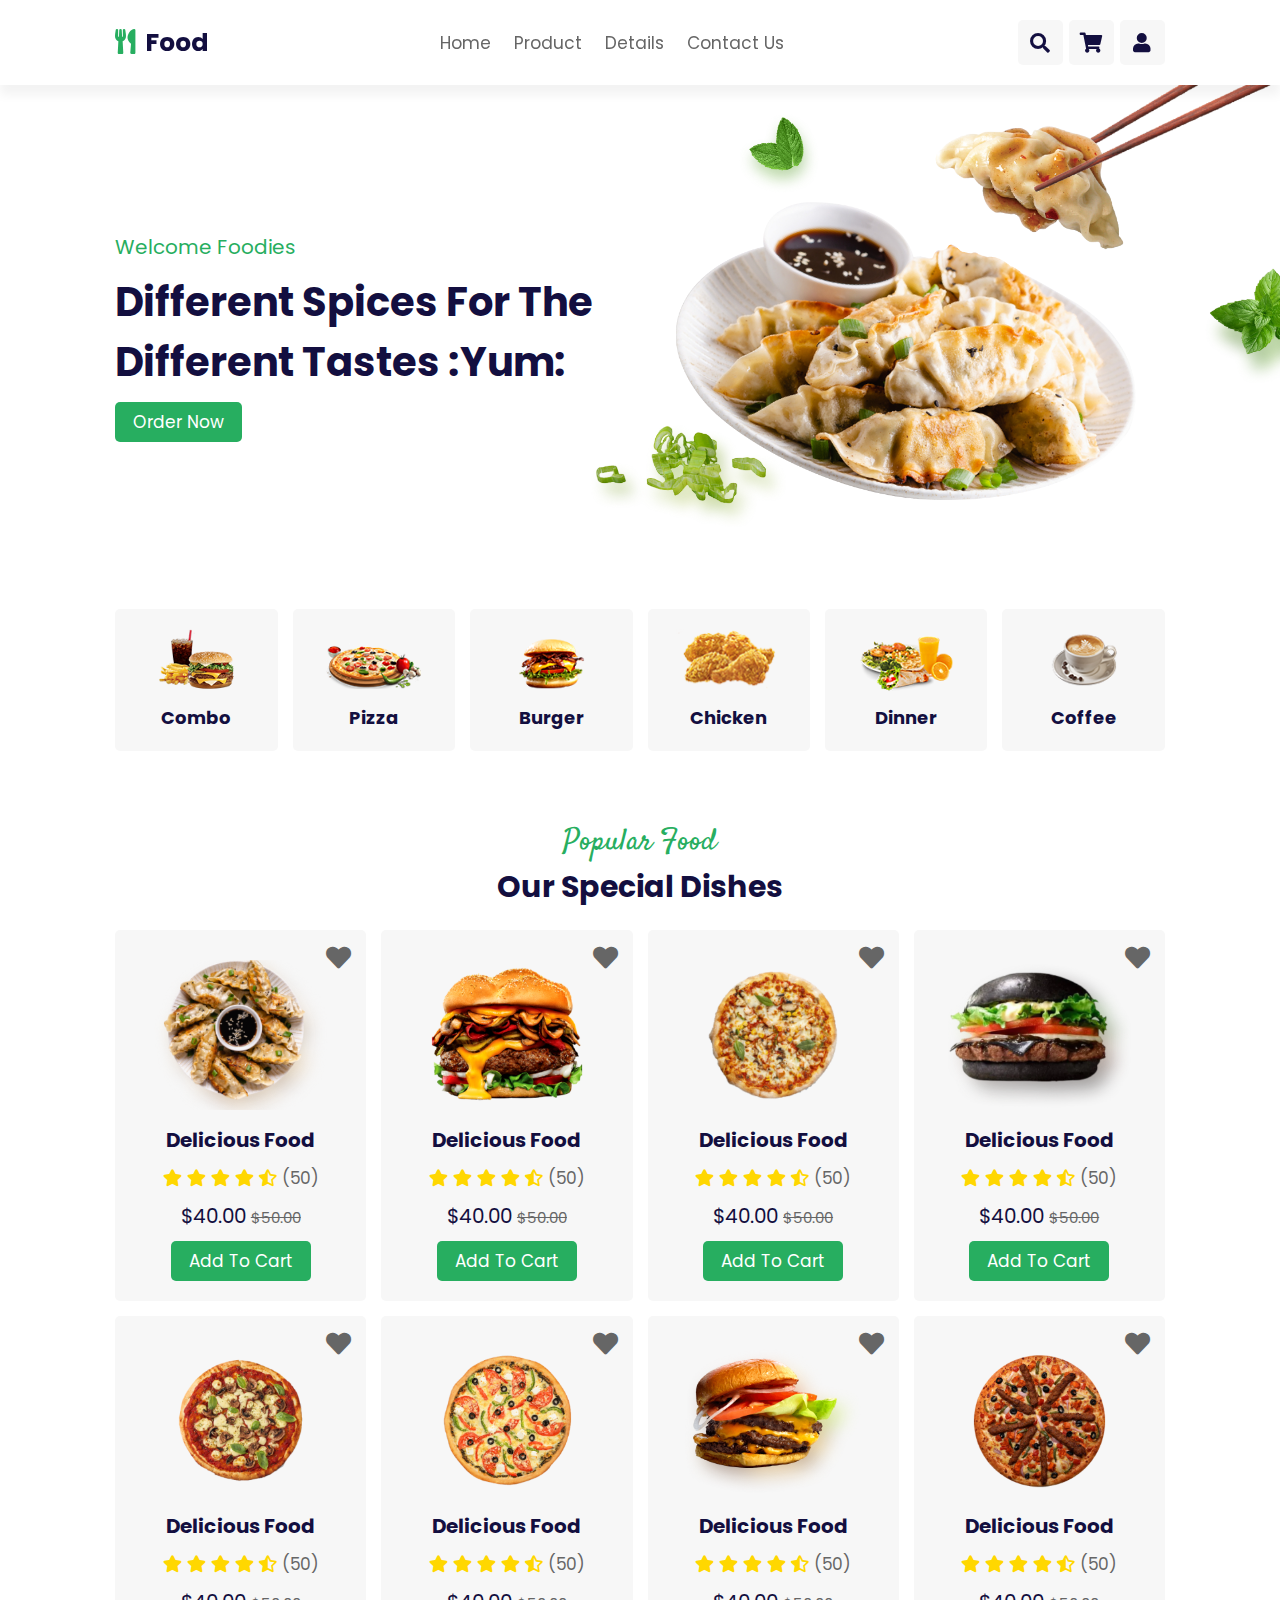
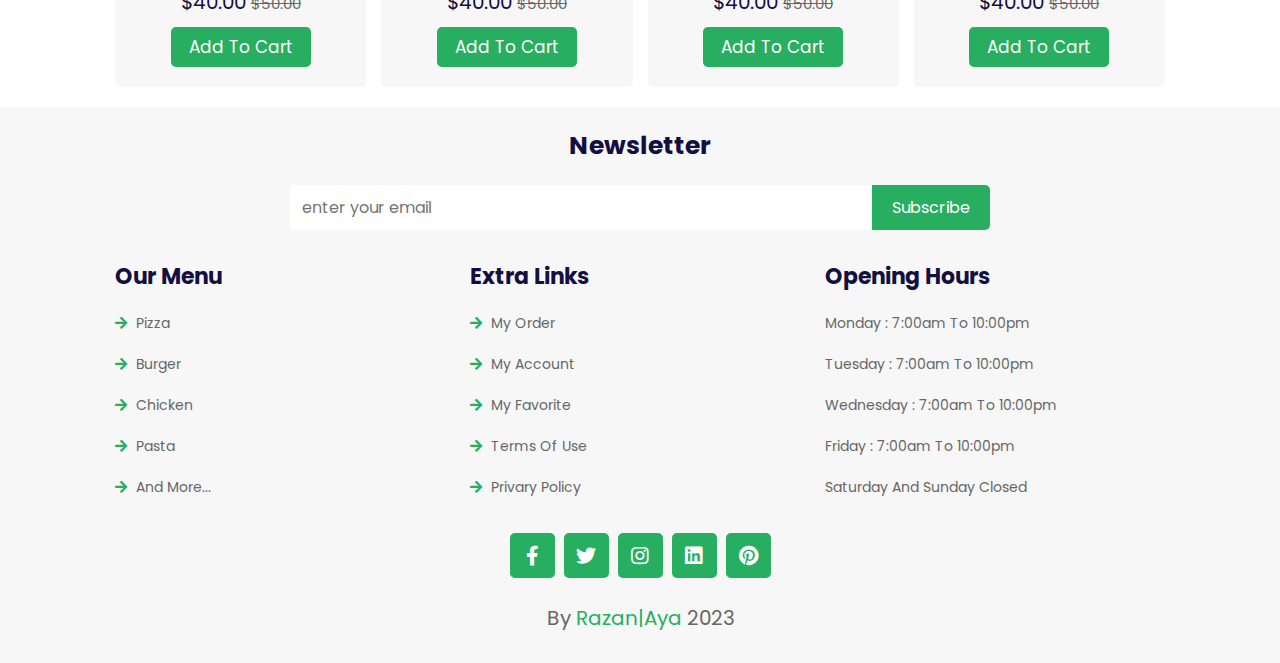
<file: pages/index.html>
<!DOCTYPE html>
<html>
    <head>
    <meta charset="UTF-8">
    <meta name="viewport" content="width=device-width, initial-scale=1.0">
    <meta http-equiv="X-UA-Compatible" content="ie=edge">
    <title>Food </title>
    <link rel="stylesheet" href="https://cdnjs.cloudflare.com/ajax/libs/font-awesome/5.15.4/css/all.min.css">
    <link rel="stylesheet" href="../css/style.css"/>
    </head>
    <body>
<header class="header">
    <a href="#" class="logo"> <i class="fas fa-utensils"></i> food </a>
    <nav class="navbar">
        <a href="index.html" target="_self">home</a>
        <a href="list.html" target="_self">Product</a>
        <a href="details.html" target="_self">Details</a>
        <a href="contact.html" target="_self">Contact us</a>
    </nav>
    <div class="icons">
        <div id="search-btn" class="fas fa-search"></div>
        <div id="cart-btn" class="fas fa-shopping-cart"></div>
        <div id="login-btn" class="fas fa-user"></div>
    </div>
</header>
<section class="home" id="home">
    <div class="content">
        <span>welcome foodies</span>
        <h3>different spices for the different tastes :yum:</h3>
        <a href="#" class="btn">order now</a>
    </div>
    <div class="image">
        <img src="../images/home-img.png" alt="" class="home-img">
        <img src="../images/home-parallax-img.png" alt="" class="home-parallax-img">
    </div>
</section>
<section class="category">
    <a href="#" class="box">
        <img src="../images/cat-1.png" alt="">
        <h3>combo</h3>
    </a>
    <a href="#" class="box">
        <img src="../images/cat-2.png" alt="">
        <h3>pizza</h3>
    </a>
    <a href="#" class="box">
        <img src="../images/cat-3.png" alt="">
        <h3>burger</h3>
    </a>
    <a href="#" class="box">
        <img src="../images/cat-4.png" alt="">
        <h3>chicken</h3>
    </a>
    <a href="#" class="box">
        <img src="../images/cat-5.png" alt="">
        <h3>dinner</h3>
    </a>
    <a href="#" class="box">
        <img src="../images/cat-6.png" alt="">
        <h3>coffee</h3>
    </a>
</section>
<section class="popular" id="popular">
    <div class="heading">
        <span>popular food</span>
        <h3>our special dishes</h3>
    </div>
    <div class="box-container">
        <div class="box">
            <a href="#" class="fas fa-heart"></a>
            <div class="image">
                <img src="../images/food-1.png" alt="">
            </div>
            <div class="content">
                <h3>delicious food</h3>
                <div class="stars">
                    <i class="fas fa-star"></i>
                    <i class="fas fa-star"></i>
                    <i class="fas fa-star"></i>
                    <i class="fas fa-star"></i>
                    <i class="fas fa-star-half-alt"></i>
                    <span> (50) </span>
                </div>
                <div class="price">$40.00 <span>$50.00</span></div>
                <a href="#" class="btn">add to cart</a>
            </div>
        </div>
        <div class="box">
            <a href="#" class="fas fa-heart"></a>
            <div class="image">
                <img src="../images/food-2.png" alt="">
            </div>
            <div class="content">
                <h3>delicious food</h3>
                <div class="stars">
                    <i class="fas fa-star"></i>
                    <i class="fas fa-star"></i>
                    <i class="fas fa-star"></i>
                    <i class="fas fa-star"></i>
                    <i class="fas fa-star-half-alt"></i>
                    <span> (50) </span>
                </div>
                <div class="price">$40.00 <span>$50.00</span></div>
                <a href="#" class="btn">add to cart</a>
            </div>
        </div>
        <div class="box">
            <a href="#" class="fas fa-heart"></a>
            <div class="image">
                <img src="../images/food-3.png" alt="">
            </div>
            <div class="content">
                <h3>delicious food</h3>
                <div class="stars">
                    <i class="fas fa-star"></i>
                    <i class="fas fa-star"></i>
                    <i class="fas fa-star"></i>
                    <i class="fas fa-star"></i>
                    <i class="fas fa-star-half-alt"></i>
                    <span> (50) </span>
                </div>
                <div class="price">$40.00 <span>$50.00</span></div>
                <a href="#" class="btn">add to cart</a>
            </div>
        </div>
        <div class="box">
            <a href="#" class="fas fa-heart"></a>
            <div class="image">
                <img src="../images/food-4.png" alt="">
            </div>
            <div class="content">
                <h3>delicious food</h3>
                <div class="stars">
                    <i class="fas fa-star"></i>
                    <i class="fas fa-star"></i>
                    <i class="fas fa-star"></i>
                    <i class="fas fa-star"></i>
                    <i class="fas fa-star-half-alt"></i>
                    <span> (50) </span>
                </div>
                <div class="price">$40.00 <span>$50.00</span></div>
                <a href="#" class="btn">add to cart</a>
            </div>
        </div>
        <div class="box">
            <a href="#" class="fas fa-heart"></a>
            <div class="image">
                <img src="../images/food-5.png" alt="">
            </div>
            <div class="content">
                <h3>delicious food</h3>
                <div class="stars">
                    <i class="fas fa-star"></i>
                    <i class="fas fa-star"></i>
                    <i class="fas fa-star"></i>
                    <i class="fas fa-star"></i>
                    <i class="fas fa-star-half-alt"></i>
                    <span> (50) </span>
                </div>
                <div class="price">$40.00 <span>$50.00</span></div>
                <a href="#" class="btn">add to cart</a>
            </div>
        </div>
        <div class="box">
            <a href="#" class="fas fa-heart"></a>
            <div class="image">
                <img src="../images/food-6.png" alt="">
            </div>
            <div class="content">
                <h3>delicious food</h3>
                <div class="stars">
                    <i class="fas fa-star"></i>
                    <i class="fas fa-star"></i>
                    <i class="fas fa-star"></i>
                    <i class="fas fa-star"></i>
                    <i class="fas fa-star-half-alt"></i>
                    <span> (50) </span>
                </div>
                <div class="price">$40.00 <span>$50.00</span></div>
                <a href="#" class="btn">add to cart</a>
            </div>
        </div>
        <div class="box">
            <a href="#" class="fas fa-heart"></a>
            <div class="image">
                <img src="../images/food-7.png" alt="">
            </div>
            <div class="content">
                <h3>delicious food</h3>
                <div class="stars">
                    <i class="fas fa-star"></i>
                    <i class="fas fa-star"></i>
                    <i class="fas fa-star"></i>
                    <i class="fas fa-star"></i>
                    <i class="fas fa-star-half-alt"></i>
                    <span> (50) </span>
                </div>
                <div class="price">$40.00 <span>$50.00</span></div>
                <a href="#" class="btn">add to cart</a>
            </div>
        </div>
        <div class="box">
            <a href="#" class="fas fa-heart"></a>
            <div class="image">
                <img src="../images/food-8.png" alt="">
            </div>
            <div class="content">
                <h3>delicious food</h3>
                <div class="stars">
                    <i class="fas fa-star"></i>
                    <i class="fas fa-star"></i>
                    <i class="fas fa-star"></i>
                    <i class="fas fa-star"></i>
                    <i class="fas fa-star-half-alt"></i>
                    <span> (50) </span>
                </div>
                <div class="price">$40.00 <span>$50.00</span></div>
                <a href="#" class="btn">add to cart</a>
            </div>
        </div>
    </div>
</section>
<section class="footer">
    <div class="newsletter">
        <h3>newsletter</h3>
        <form action="">
            <input type="email" name="" placeholder="enter your email" id="">
            <input type="submit" value="subscribe">
        </form>
    </div>
    <div class="box-container">
        <div class="box">
            <h3>our menu</h3>
            <a href="#"><i class="fas fa-arrow-right"></i> pizza</a>
            <a href="#"><i class="fas fa-arrow-right"></i> burger</a>
            <a href="#"><i class="fas fa-arrow-right"></i> chicken</a>
            <a href="#"><i class="fas fa-arrow-right"></i> pasta</a>
            <a href="#"><i class="fas fa-arrow-right"></i> and more...</a>
        </div>
        <div class="box">
            <h3>extra links</h3>
            <a href="#"> <i class="fas fa-arrow-right"></i> my order</a>
            <a href="#"> <i class="fas fa-arrow-right"></i> my account</a>
            <a href="#"> <i class="fas fa-arrow-right"></i> my favorite</a>
            <a href="#"> <i class="fas fa-arrow-right"></i> terms of use</a>
            <a href="#"> <i class="fas fa-arrow-right"></i> privary policy</a>
        </div>
        <div class="box">
            <h3>opening hours</h3>
            <p>monday : 7:00am to 10:00pm</p>
            <p>tuesday : 7:00am to 10:00pm</p>
            <p>wednesday : 7:00am to 10:00pm</p>
            <p>friday : 7:00am to 10:00pm</p>
            <p>saturday and sunday closed</p>
        </div>
    </div>
    <div class="bottom">
        <div class="share">
            <a href="#" class="fab fa-facebook-f"></a>
            <a href="#" class="fab fa-twitter"></a>
            <a href="#" class="fab fa-instagram"></a>
            <a href="#" class="fab fa-linkedin"></a>
            <a href="#" class="fab fa-pinterest"></a>
        </div>
        <div class="credit"> By <span>Razan|Aya </span> 2023</div>
    </div>
</section>
    </body>
</html>
</file>
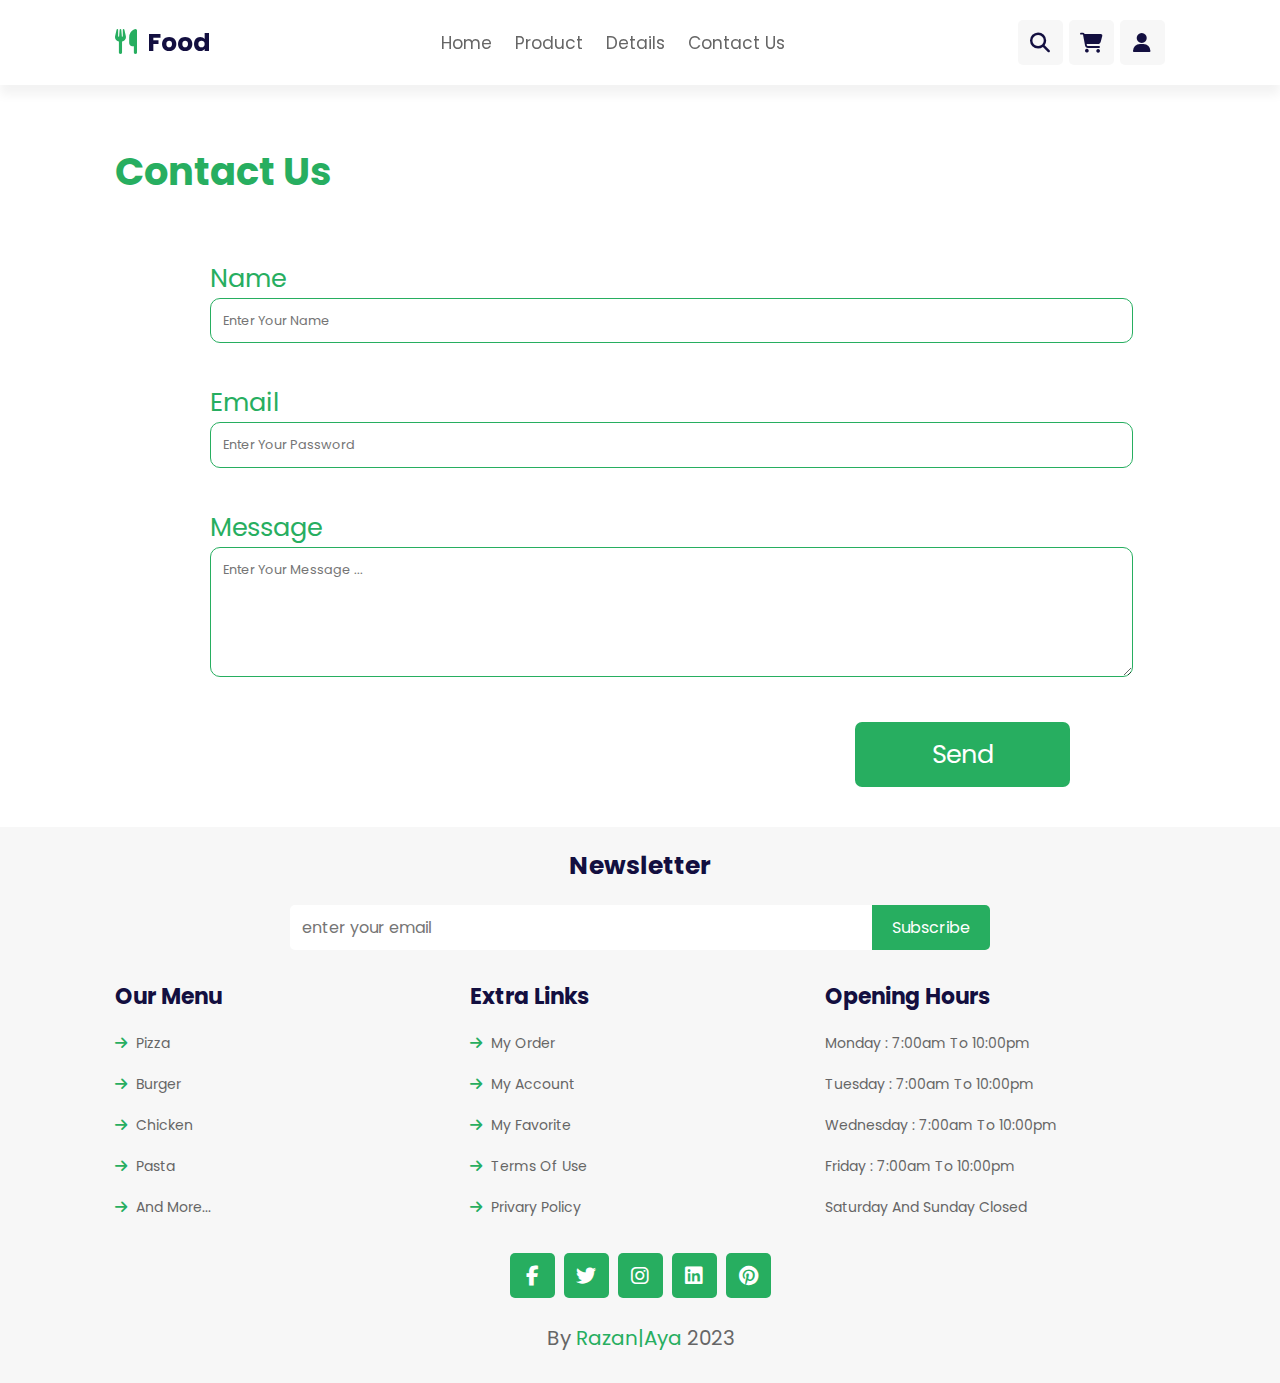
<file: pages/contact.html>
<!DOCTYPE html>
<html lang="en">

<head>
    <meta charset="UTF-8">
    <meta http-equiv="X-UA-Compatible" content="IE=edge">
    <meta name="viewport" content="width=device-width, initial-scale=1.0">
    <title>Contact US</title>
    <link rel="stylesheet" href="../css/style.css">
    <link rel="stylesheet" href="../css/media.css">
    <link rel="stylesheet" href="https://cdnjs.cloudflare.com/ajax/libs/font-awesome/6.4.0/css/all.min.css">
</head>

<body>
    <header class="header">

        <a href="#" class="logo"> <i class="fas fa-utensils"></i> food </a>
        
        <nav class="navbar">
            <a href="home.html" target="_self">home</a>
            <a href="list.html" target="_self">Product</a>
            <a href="details.html" target="_self">Details</a>
            <a href="contact.html" target="_self">Contact us</a>
        </nav>
    
        <div class="icons">
            <div id="menu-btn" class="fas fa-bars"></div>
            <div id="search-btn" class="fas fa-search"></div>
            <div id="cart-btn" class="fas fa-shopping-cart"></div>
            <div id="login-btn" class="fas fa-user"></div>
        </div>
        
    </header>
  

    <section class="content">
        <h2 class="contact-title">Contact Us</h2>
        <section class="name-section">
            <label class="form-label">Name</label><input class="contact-input" type="text" placeholder="Enter your name" />
        </section>

        <section class="email-section">
            <label class="form-label">Email</label><input type="text" class="contact-input" placeholder="Enter your password" />
        </section>

        <section class="message-section">
            <label id="message" class="form-label">Message</label><textarea
                placeholder="Enter your message ..."></textarea>
        </section>
        <section class="contact-btn-section">
            <button id="contact-btn">Send</button>
        </section>

    </section>
 
    <section class="footer">

        <div class="newsletter">
            <h3>newsletter</h3>
            <form action="">
                <input type="email" name="" placeholder="enter your email" id="">
                <input type="submit" value="subscribe">
            </form>
        </div>
    
        <div class="box-container">
    
            <div class="box">
                <h3>our menu</h3>
                <a href="#"><i class="fas fa-arrow-right"></i> pizza</a>
                <a href="#"><i class="fas fa-arrow-right"></i> burger</a>
                <a href="#"><i class="fas fa-arrow-right"></i> chicken</a>
                <a href="#"><i class="fas fa-arrow-right"></i> pasta</a>
                <a href="#"><i class="fas fa-arrow-right"></i> and more...</a>
            </div>
    
          
    
            <div class="box">
                <h3>extra links</h3>
                <a href="#"> <i class="fas fa-arrow-right"></i> my order</a>
                <a href="#"> <i class="fas fa-arrow-right"></i> my account</a>
                <a href="#"> <i class="fas fa-arrow-right"></i> my favorite</a>
                <a href="#"> <i class="fas fa-arrow-right"></i> terms of use</a>
                <a href="#"> <i class="fas fa-arrow-right"></i> privary policy</a>
            </div>
    
            <div class="box">
                <h3>opening hours</h3>
                <p>monday : 7:00am to 10:00pm</p>
                <p>tuesday : 7:00am to 10:00pm</p>
                <p>wednesday : 7:00am to 10:00pm</p>
                <p>friday : 7:00am to 10:00pm</p>
                <p>saturday and sunday closed</p>
            </div>
    
        </div>
    
        <div class="bottom">
    
            <div class="share">
                <a href="#" class="fab fa-facebook-f"></a>
                <a href="#" class="fab fa-twitter"></a>
                <a href="#" class="fab fa-instagram"></a>
                <a href="#" class="fab fa-linkedin"></a>
                <a href="#" class="fab fa-pinterest"></a>
            </div>
    
            <div class="credit"> By <span>Razan|Aya </span> 2023</div>
            
        </div>
    
    </section>
    


</body>

</html>
</file>
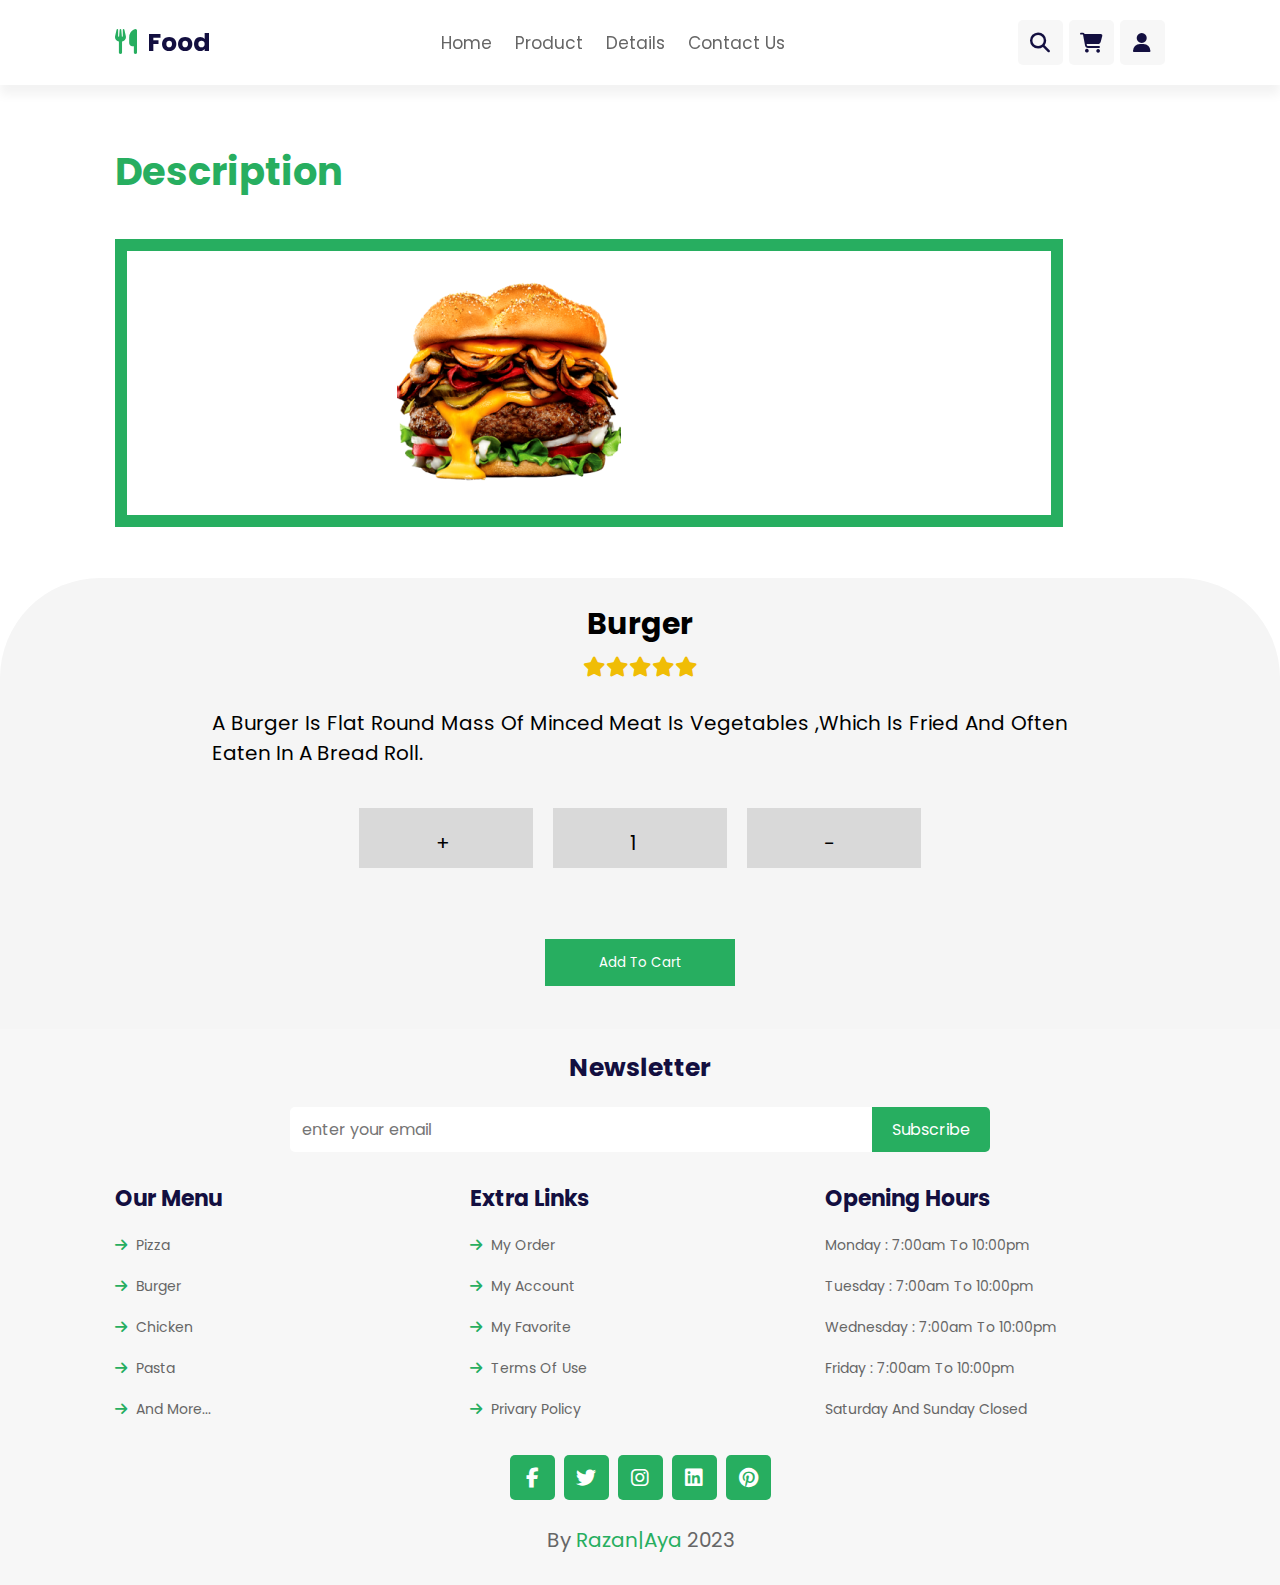
<file: pages/details.html>
<!DOCTYPE html>
<html lang="en">

<head>
    <meta charset="UTF-8">
    <meta http-equiv="X-UA-Compatible" content="IE=edge">
    <meta name="viewport" content="width=device-width, initial-scale=1.0">
    <title>Details Page</title>
    <link rel="stylesheet" href="../css/style.css">
    <link rel="stylesheet" href="../css/media.css">
    <link rel="stylesheet" href="https://cdnjs.cloudflare.com/ajax/libs/font-awesome/6.4.0/css/all.min.css">
</head>

<body>
    <header class="header">

        <a href="#" class="logo"> <i class="fas fa-utensils"></i> food </a>

        <nav class="navbar">
            <a href="index.html" target="_self">home</a>
            <a href="list.html" target="_self">Product</a>
            <a href="details.html" target="_self">Details</a>
            <a href="contact.html" target="_self">Contact us</a>
        </nav>

        <div class="icons">
            <div id="menu-btn" class="fas fa-bars"></div>
            <div id="search-btn" class="fas fa-search"></div>
            <div id="cart-btn" class="fas fa-shopping-cart"></div>
            <div id="login-btn" class="fas fa-user"></div>
        </div>

    </header>
    <section>
        <h1 class="contact-title">
            Description
        </h1>

        <section class="image-details-section">
            <img class="description-img" src="../images/food-2.png" alt="Food Image" />
        </section>
    </section>
    <section class="description-details">
        <h1 class="description-title">Burger</h1>
        <section class="reviews">
            <i class="fa-solid fa-star fa-2xl" style="color: #f0bd05;"></i>
            <i class="fa-solid fa-star fa-2xl" style="color: #f0bd05;"></i>
            <i class="fa-solid fa-star fa-2xl" style="color: #f0bd05;"></i>
            <i class="fa-solid fa-star fa-2xl" style="color: #f0bd05;"></i>
            <i class="fa-solid fa-star fa-2xl" style="color: #f0bd05;"></i>
        </section>

        <section class="description-text">
            <p>
                A burger is flat round mass of
                minced meat is vegetables ,which is fried and often eaten in a bread roll.
            </p>
        </section>
        <section class="plus-minus-container">
            <section class="plus-minus-box">
                <label class="plus-minus-label" for="">+</label>
            </section>
            <section class="plus-minus-box">
                <label class="plus-minus-label" for="">1</label>
            </section>
            <section class="plus-minus-box">
                <label class="plus-minus-label" for="">-</label>
            </section>
        </section>
        <section class="add-to-cart-section">
            <button class="add-to-cart-btn">Add to Cart</button>
        </section>

    </section>

    <section class="footer">

        <div class="newsletter">
            <h3>newsletter</h3>
            <form action="">
                <input type="email" name="" placeholder="enter your email" id="">
                <input type="submit" value="subscribe">
            </form>
        </div>

        <div class="box-container">

            <div class="box">
                <h3>our menu</h3>
                <a href="#"><i class="fas fa-arrow-right"></i> pizza</a>
                <a href="#"><i class="fas fa-arrow-right"></i> burger</a>
                <a href="#"><i class="fas fa-arrow-right"></i> chicken</a>
                <a href="#"><i class="fas fa-arrow-right"></i> pasta</a>
                <a href="#"><i class="fas fa-arrow-right"></i> and more...</a>
            </div>



            <div class="box">
                <h3>extra links</h3>
                <a href="#"> <i class="fas fa-arrow-right"></i> my order</a>
                <a href="#"> <i class="fas fa-arrow-right"></i> my account</a>
                <a href="#"> <i class="fas fa-arrow-right"></i> my favorite</a>
                <a href="#"> <i class="fas fa-arrow-right"></i> terms of use</a>
                <a href="#"> <i class="fas fa-arrow-right"></i> privary policy</a>
            </div>

            <div class="box">
                <h3>opening hours</h3>
                <p>monday : 7:00am to 10:00pm</p>
                <p>tuesday : 7:00am to 10:00pm</p>
                <p>wednesday : 7:00am to 10:00pm</p>
                <p>friday : 7:00am to 10:00pm</p>
                <p>saturday and sunday closed</p>
            </div>

        </div>

        <div class="bottom">

            <div class="share">
                <a href="#" class="fab fa-facebook-f"></a>
                <a href="#" class="fab fa-twitter"></a>
                <a href="#" class="fab fa-instagram"></a>
                <a href="#" class="fab fa-linkedin"></a>
                <a href="#" class="fab fa-pinterest"></a>
            </div>

            <div class="credit"> By <span>Razan|Aya </span> 2023</div>

        </div>

    </section>


</body>

</html>
</file>
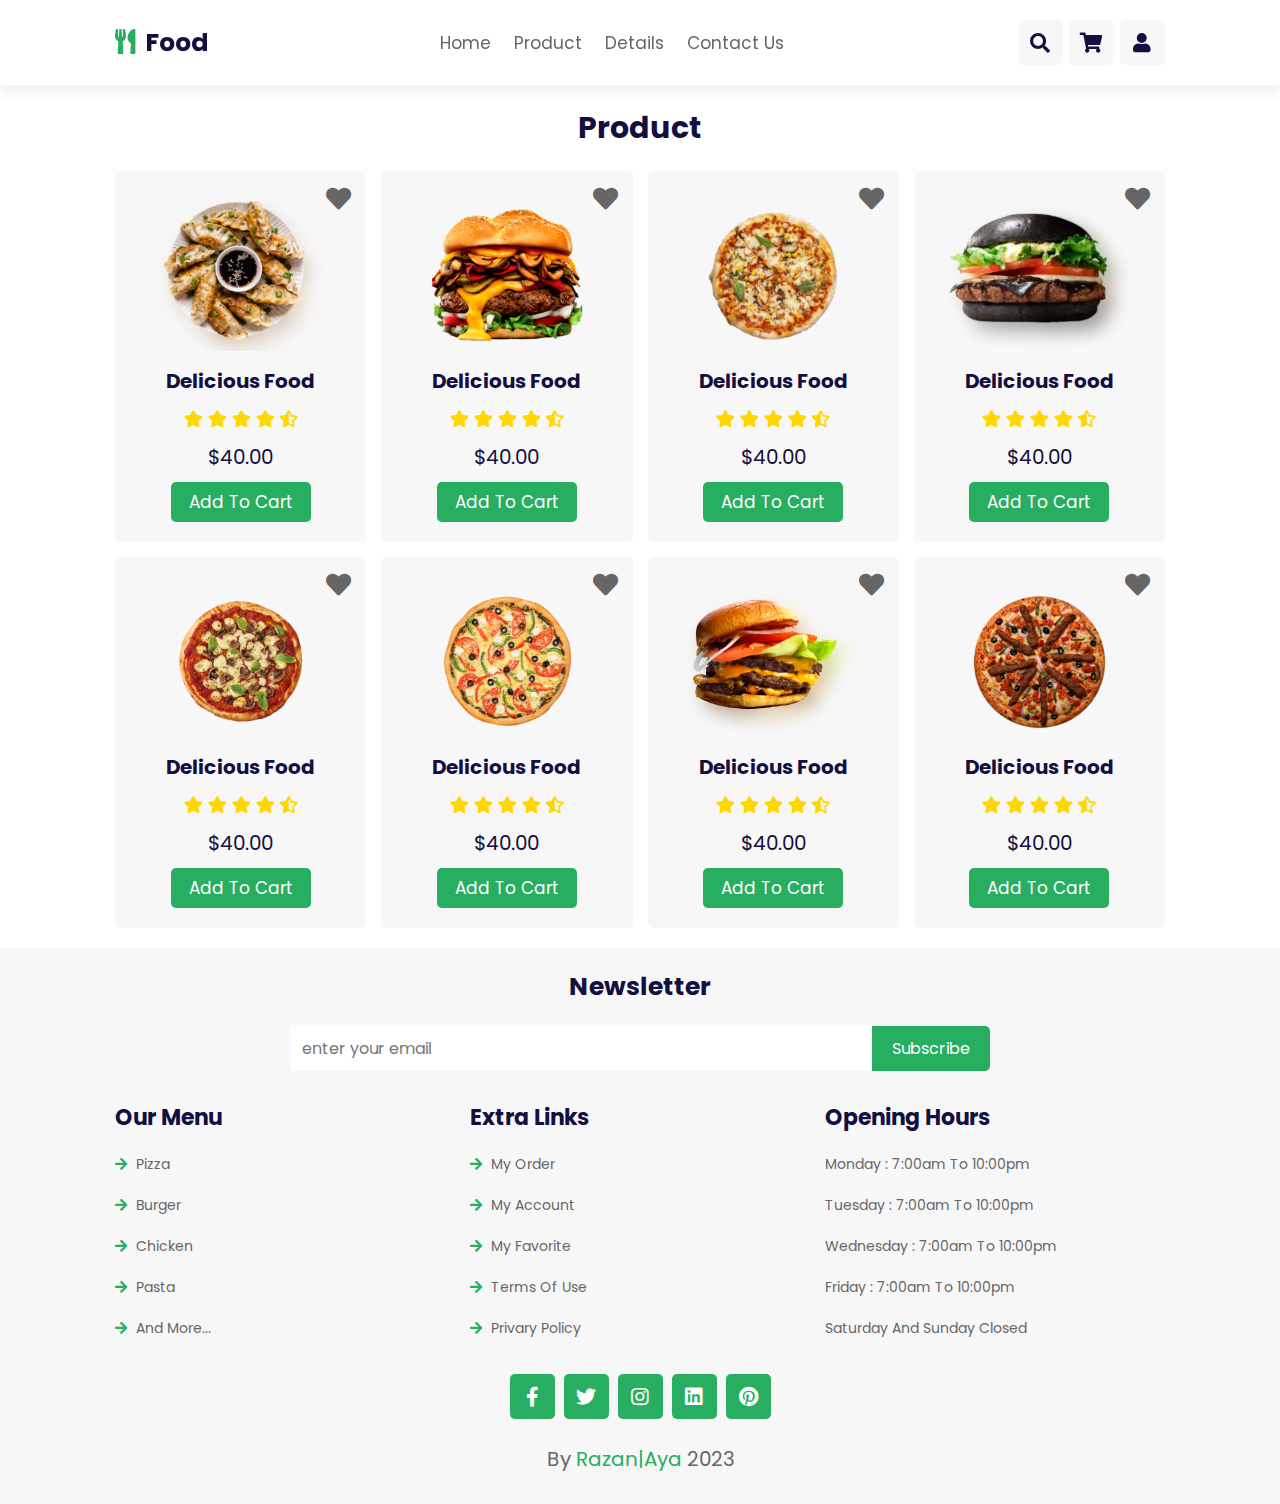
<file: pages/list.html>
<!DOCTYPE html>
<html>
    <head>
    <meta charset="UTF-8">
    <meta name="viewport" content="width=device-width, initial-scale=1.0">
    <meta http-equiv="X-UA-Compatible" content="ie=edge">
    <title>Food </title>
    <link rel="stylesheet" href="https://cdnjs.cloudflare.com/ajax/libs/font-awesome/5.15.4/css/all.min.css">
    <link rel="stylesheet" href="../css/style.css"/>
    </head>
    <body>
<header class="header">
    <a href="#" class="logo"> <i class="fas fa-utensils"></i> food </a>
    <nav class="navbar">
        <a href="home.html" target="_self">home</a>
        <a href="list.html" target="_self">Product</a>
        <a href="details.html" target="_self">Details</a>
        <a href="contact.html" target="_self">Contact us</a>
    </nav>
    <div class="icons">
        <div id="search-btn" class="fas fa-search"></div>
        <div id="cart-btn" class="fas fa-shopping-cart"></div>
        <div id="login-btn" class="fas fa-user"></div>
    </div>
</header>
<section class="popular" id="popular">
    <div class="heading">
        <h3>Product</h3>
    </div>
    <div class="box-container">
        <div class="box">
            <a href="#" class="fas fa-heart"></a>
            <div class="image">
                <img src="../images/food-1.png" alt="">
            </div>
            <div class="content">
                <h3>delicious food</h3>
                <div class="stars">
                    <i class="fas fa-star"></i>
                    <i class="fas fa-star"></i>
                    <i class="fas fa-star"></i>
                    <i class="fas fa-star"></i>
                    <i class="fas fa-star-half-alt"></i>
                </div>
                <div class="price">$40.00 </div>
                <a href="#" class="btn">add to cart</a>
            </div>
        </div>
        <div class="box">
            <a href="#" class="fas fa-heart"></a>
            <div class="image">
                <img src="../images/food-2.png" alt="">
            </div>
            <div class="content">
                <h3>delicious food</h3>
                <div class="stars">
                    <i class="fas fa-star"></i>
                    <i class="fas fa-star"></i>
                    <i class="fas fa-star"></i>
                    <i class="fas fa-star"></i>
                    <i class="fas fa-star-half-alt"></i>
                </div>
                <div class="price">$40.00 </div>
                <a href="#" class="btn">add to cart</a>
            </div>
        </div>
        <div class="box">
            <a href="#" class="fas fa-heart"></a>
            <div class="image">
                <img src="../images/food-3.png" alt="">
            </div>
            <div class="content">
                <h3>delicious food</h3>
                <div class="stars">
                    <i class="fas fa-star"></i>
                    <i class="fas fa-star"></i>
                    <i class="fas fa-star"></i>
                    <i class="fas fa-star"></i>
                    <i class="fas fa-star-half-alt"></i>
                </div>
                <div class="price">$40.00 </div>
                <a href="#" class="btn">add to cart</a>
            </div>
        </div>
        <div class="box">
            <a href="#" class="fas fa-heart"></a>
            <div class="image">
                <img src="../images/food-4.png" alt="">
            </div>
            <div class="content">
                <h3>delicious food</h3>
                <div class="stars">
                    <i class="fas fa-star"></i>
                    <i class="fas fa-star"></i>
                    <i class="fas fa-star"></i>
                    <i class="fas fa-star"></i>
                    <i class="fas fa-star-half-alt"></i>
                </div>
                <div class="price">$40.00 </div>
                <a href="#" class="btn">add to cart</a>
            </div>
        </div>
        <div class="box">
            <a href="#" class="fas fa-heart"></a>
            <div class="image">
                <img src="../images/food-5.png" alt="">
            </div>
            <div class="content">
                <h3>delicious food</h3>
                <div class="stars">
                    <i class="fas fa-star"></i>
                    <i class="fas fa-star"></i>
                    <i class="fas fa-star"></i>
                    <i class="fas fa-star"></i>
                    <i class="fas fa-star-half-alt"></i>
                </div>
                <div class="price">$40.00 </div>
                <a href="#" class="btn">add to cart</a>
            </div>
        </div>
        <div class="box">
            <a href="#" class="fas fa-heart"></a>
            <div class="image">
                <img src="../images/food-6.png" alt="">
            </div>
            <div class="content">
                <h3>delicious food</h3>
                <div class="stars">
                    <i class="fas fa-star"></i>
                    <i class="fas fa-star"></i>
                    <i class="fas fa-star"></i>
                    <i class="fas fa-star"></i>
                    <i class="fas fa-star-half-alt"></i>
                </div>
                <div class="price">$40.00 </div>
                <a href="#" class="btn">add to cart</a>
            </div>
        </div>
        <div class="box">
            <a href="#" class="fas fa-heart"></a>
            <div class="image">
                <img src="../images/food-7.png" alt="">
            </div>
            <div class="content">
                <h3>delicious food</h3>
                <div class="stars">
                    <i class="fas fa-star"></i>
                    <i class="fas fa-star"></i>
                    <i class="fas fa-star"></i>
                    <i class="fas fa-star"></i>
                    <i class="fas fa-star-half-alt"></i>
                </div>
                <div class="price">$40.00 </div>
                <a href="#" class="btn">add to cart</a>
            </div>
        </div>
        <div class="box">
            <a href="#" class="fas fa-heart"></a>
            <div class="image">
                <img src="../images/food-8.png" alt="">
            </div>
            <div class="content">
                <h3>delicious food</h3>
                <div class="stars">
                    <i class="fas fa-star"></i>
                    <i class="fas fa-star"></i>
                    <i class="fas fa-star"></i>
                    <i class="fas fa-star"></i>
                    <i class="fas fa-star-half-alt"></i>
                </div>
                <div class="price">$40.00 </div>
                <a href="#" class="btn">add to cart</a>
            </div>
        </div>
    </div>
</section>
<section class="footer">
    <div class="newsletter">
        <h3>newsletter</h3>
        <form action="">
            <input type="email" name="" placeholder="enter your email" id="">
            <input type="submit" value="subscribe">
        </form>
    </div>
    <div class="box-container">
        <div class="box">
            <h3>our menu</h3>
            <a href="#"><i class="fas fa-arrow-right"></i> pizza</a>
            <a href="#"><i class="fas fa-arrow-right"></i> burger</a>
            <a href="#"><i class="fas fa-arrow-right"></i> chicken</a>
            <a href="#"><i class="fas fa-arrow-right"></i> pasta</a>
            <a href="#"><i class="fas fa-arrow-right"></i> and more...</a>
        </div>
        <div class="box">
            <h3>extra links</h3>
            <a href="#"> <i class="fas fa-arrow-right"></i> my order</a>
            <a href="#"> <i class="fas fa-arrow-right"></i> my account</a>
            <a href="#"> <i class="fas fa-arrow-right"></i> my favorite</a>
            <a href="#"> <i class="fas fa-arrow-right"></i> terms of use</a>
            <a href="#"> <i class="fas fa-arrow-right"></i> privary policy</a>
        </div>
        <div class="box">
            <h3>opening hours</h3>
            <p>monday : 7:00am to 10:00pm</p>
            <p>tuesday : 7:00am to 10:00pm</p>
            <p>wednesday : 7:00am to 10:00pm</p>
            <p>friday : 7:00am to 10:00pm</p>
            <p>saturday and sunday closed</p>
        </div>
    </div>
    <div class="bottom">
        <div class="share">
            <a href="#" class="fab fa-facebook-f"></a>
            <a href="#" class="fab fa-twitter"></a>
            <a href="#" class="fab fa-instagram"></a>
            <a href="#" class="fab fa-linkedin"></a>
            <a href="#" class="fab fa-pinterest"></a>
        </div>
        <div class="credit"> By <span>Razan|Aya </span> 2023</div>
    </div>
</section>
        </body>
        </html>
</file>
<file: css/style.css>
/* Contact Form Style Start */

 @import url("https://fonts.googleapis.com/css2?family=Poppins:wght@100;300;400;500;600&display=swap");
 @import url("https://fonts.googleapis.com/css2?family=Satisfy&display=swap");

 * {
     font-family: 'Poppins', sans-serif;
     margin: 0;
     padding: 0;
     outline: none;
     border: none;
     text-decoration: none;
     text-transform: capitalize;

 }

 html {
     font-size: 62.5%;
     overflow-x: hidden;

 }

 .contact-title {
     color: #27ae60;
     font-weight: bold;
     font-size: 3vw;
     margin-bottom: 3vw;
     margin-top: 3vw;
 }


 .form-label {
     font-size: 2vw;
     color: #27ae60;
 }

 .contact-input,
 textarea {
     border-radius: 10px;
     border-style: solid;
     border-color: #27ae60;
     width: 70vw;
     padding: 1vw;
     font-size: 1vw;
     border-width: 1px;
 }



 textarea {
     height: 8vw;
     margin-right: 3vw;
 }



 #contact-btn {
     background-color: #27ae60;
     color: white;
     border-color: #27ae60;
     border-radius: 7px;
     padding: 1vw 6vw;
     font-size: 2vw;
 }

 .contact-btn-section {
     display: flex;
     justify-content: end;

 }


 /* Details page style */
 .image-details-section {
     border-style: solid;
     border-color: #27ae60;
     border-width: 12px;
     width: 70%;
     margin-bottom: 3%;

 }


 .description-img {
     display: flex;
     justify-content: center;
     margin-left: 150px;
 }

 .description-details {
     border-style: solid;
     border-color: transparent;
     border-top-right-radius: 100px;
     border-top-left-radius: 100px;
     background-color: #F5F5F5;

 }

 .description-title {
     text-align: center;
     font-size: 3rem;
 }

 .reviews {
     display: flex;
     justify-content: center;
 }

 .description-text {
     text-align: justify;
     font-size: 2em;
 }

 .plus-minus-container {
     display: flex;
     justify-content: center;
     gap: 2em;
     margin-bottom: 3%;
 }

 .plus-minus-box {
     width: 2em;
     height: 2em;
     background-color: #D9D9D9;

 }

 .plus-minus-label {
     font-size: 2em;
 }

 .add-to-cart-section {
     display: flex;
     justify-content: center;
 }

 .add-to-cart-btn {
     background-color: #27ae60;
     padding: 1em 4em 1em 4em;
     color: #fff;
 }

 /* General Style */
 section {
     padding: 2rem 9%;
 }

 .heading {
     text-align: center;
     padding-bottom: 2rem;
 }

 .heading span {
     font-family: 'Satisfy', cursive;
     font-size: 3rem;
     color: #27ae60;
 }

 .heading h3 {
     font-size: 3rem;
     color: #130f40;
 }

 .btn {
     display: inline-block;
     margin-top: 1rem;
     padding: .7rem 1.8rem;
     font-size: 1.7rem;
     cursor: pointer;
     color: #fff;
     background: #27ae60;
     border-radius: .5rem;
 }

 .btn:hover {
     background: #130f40;
 }

 .header {

     position: sticky;
     top: 0;
     left: 0;
     right: 0;
     z-index: 1000;
     background: #fff;
     /*nav bar shadwa*/
     -webkit-box-shadow: 0 1rem 1rem rgba(0, 0, 0, 0.05);
     box-shadow: 0 1rem 1rem rgba(0, 0, 0, 0.05);
     display: -webkit-box;
     display: -ms-flexbox;
     display: flex;
     -webkit-box-align: center;
     -ms-flex-align: center;
     align-items: center;
     -webkit-box-pack: justify;
     -ms-flex-pack: justify;
     justify-content: space-between;
     padding: 2rem 9%;
 }

 .header .logo {
     font-size: 2.5rem;
     font-weight: bolder;
     color: #130f40;
 }

 .header .logo i {
     padding-right: .5rem;
     color: #27ae60;
 }

 .header .navbar a {
     font-size: 1.7rem;
     margin: 0 1rem;
     color: #666;
 }

 .header .navbar a:hover {
     color: #27ae60;
 }

 .header .icons div {
     height: 4.5rem;
     width: 4.5rem;
     line-height: 4.5rem;
     font-size: 2rem;
     background: #f7f7f7;
     color: #130f40;
     border-radius: .5rem;
     margin-left: .3rem;
     cursor: pointer;
     text-align: center;
 }

 .header .icons div:hover {
     color: #fff;
     background: #27ae60;
 }

 #menu-btn {
     display: none;
 }



 .home {
     display: -webkit-box;
     display: -ms-flexbox;
     display: flex;
     -webkit-box-align: center;
     -ms-flex-align: center;
     align-items: center;
     -ms-flex-wrap: wrap-reverse;
     flex-wrap: wrap-reverse;
     gap: 2rem;
     position: relative;
     overflow: hidden;
 }

 .home .content {
     -webkit-box-flex: 1;
     -ms-flex: 1 1 41rem;
     flex: 1 1 41rem;
 }

 .home .content span {
     font-size: 2rem;
     color: #27ae60;
 }

 .home .content h3 {
     font-size: 4rem;
     color: #130f40;
     padding-top: 1rem;
 }



 .home .image {
     -webkit-box-flex: 1;
     -ms-flex: 1 1 41rem;
     flex: 1 1 41rem;
     margin: 2rem 0;
     pointer-events: none;
 }

 .home .image .home-img {
     width: 100%;
     margin-top: 5rem;
 }

 .home .home-parallax-img {
     position: absolute;
     top: -10rem;
     right: -10rem;
     width: 80vw;
 }

 .category {
     display: -ms-grid;
     display: grid;
     -ms-grid-columns: (minmax(16rem, 1fr))[auto-fit];
     grid-template-columns: repeat(auto-fit, minmax(16rem, 1fr));
     gap: 1.5rem;
     padding-bottom: 5rem;
 }

 .category .box {
     padding: 2rem;
     text-align: center;
     border-radius: .5rem;
     background: #f7f7f7;
 }

 .category .box:hover {
     background: #27ae60;
 }

 .category .box:hover h3 {
     color: #fff;
 }

 .category .box img {
     height: 7rem;
 }

 .category .box h3 {
     font-size: 1.8rem;
     color: #130f40;
 }


 .popular .box-container {
     display: -ms-grid;
     display: grid;
     -ms-grid-columns: (minmax(25rem, 1fr))[auto-fit];
     grid-template-columns: repeat(auto-fit, minmax(25rem, 1fr));
     gap: 1.5rem;
 }

 .popular .box-container .box {
     border-radius: .5rem;
     position: relative;
     background: #f7f7f7;
     padding: 2rem;
     text-align: center;
 }

 .popular .box-container .box .fa-heart {
     position: absolute;
     top: 1.5rem;
     right: 1.5rem;
     font-size: 2.5rem;
     color: #666;
     cursor: pointer;
 }

 .popular .box-container .box .fa-heart:hover {
     color: #27ae60;
 }

 .popular .box-container .box .image {
     margin: 1rem 0;
 }

 .popular .box-container .box .image img {
     height: 15rem;
 }

 .popular .box-container .box .content h3 {
     font-size: 2rem;
     color: #130f40;
 }

 .popular .box-container .box .content .stars {
     padding: 1rem 0;
     font-size: 1.7rem;
 }

 .popular .box-container .box .content .stars i {
     color: gold;
 }

 .popular .box-container .box .content .stars span {
     color: #666;
 }

 .popular .box-container .box .content .price {
     font-size: 2rem;
     color: #130f40;
 }

 .popular .box-container .box .content .price span {
     font-size: 1.5rem;
     color: #666;
     text-decoration: line-through;
 }



 .footer {
     background: #f7f7f7;
 }

 .footer .newsletter {
     text-align: center;
     margin-bottom: 2rem;
 }

 .footer .newsletter h3 {
     font-size: 2.5rem;
     color: #130f40;
     padding-bottom: 1rem;
 }

 .footer .newsletter form {
     max-width: 70rem;
     margin: 1rem auto;
     max-width: 70rem;
     display: flex;
     border-radius: .5rem;
     overflow: hidden;
 }

 .footer .newsletter form input[type="email"] {
     height: 100%;
     width: 100%;
     padding: 1rem 1.2rem;
     font-size: 1.6rem;
     color: #130f40;
     text-transform: none;
 }

 .footer .newsletter form input[type="submit"] {
     padding: 0 2rem;
     font-size: 1.6rem;
     color: #fff;
     background: #27ae60;
     cursor: pointer;
 }

 .footer .newsletter form input[type="submit"]:hover {
     background: #130f40;
 }

 .footer .box-container {
     display: -ms-grid;
     display: grid;
     -ms-grid-columns: (minmax(25rem, 1fr))[auto-fit];
     grid-template-columns: repeat(auto-fit, minmax(25rem, 1fr));
     gap: 1.5rem;
 }

 .footer .box-container .box h3 {
     font-size: 2.2rem;
     color: #130f40;
     padding: 1rem 0;
 }

 .footer .box-container .box p {
     font-size: 1.4rem;
     color: #666;
     padding: 1rem 0;
 }

 .footer .box-container .box a {
     display: block;
     font-size: 1.4rem;
     color: #666;
     padding: 1rem 0;
 }

 .footer .box-container .box a:hover {
     color: #27ae60;
 }

 .footer .box-container .box a:hover i {
     padding-right: 2rem;
 }

 .footer .box-container .box a i {
     padding-right: .5rem;
     color: #27ae60;
 }

 .footer .bottom {
     padding-top: 1rem;
     text-align: center;
 }

 .footer .bottom .share {
     margin: 1.5rem 0;
 }

 .footer .bottom .share a {
     height: 4.5rem;
     width: 4.5rem;
     line-height: 4.5rem;
     font-size: 2rem;
     border-radius: .5rem;
     margin: 0 .3rem;
     color: #fff;
     background: #27ae60;
 }

 .footer .bottom .share a:hover {
     background: #130f40;
 }

 .footer .bottom .credit {
     font-size: 2rem;
     color: #666;
     padding: 1rem;
 }

 .footer .bottom .credit span {
     color: #27ae60;
 }



 /*============================Responsive============================*/
 @media (max-width: 991px) {
     html {
         font-size: 55%;
     }

     .header {
         padding: 2rem;
     }

     section {
         padding: 2rem;
     }
 }



 @media (max-width: 768px) {
     #menu-btn {
         display: inline-block;
     }

     .header .navbar {
         position: absolute;
         top: 99%;
         left: 0;
         right: 0;
         background: #fff;
         border-top: 0.1rem solid rgba(0, 0, 0, 0.2);
         border-bottom: 0.1rem solid rgba(0, 0, 0, 0.2);
         -webkit-clip-path: polygon(0 0, 100% 0, 100% 0, 0 0);
         clip-path: polygon(0 0, 100% 0, 100% 0, 0 0);
     }

     .header .navbar.active {
         -webkit-clip-path: polygon(0 0, 100% 0, 100% 100%, 0% 100%);
         clip-path: polygon(0 0, 100% 0, 100% 100%, 0% 100%);
     }

     .header .navbar a {
         font-size: 2rem;
         margin: 2rem;
         display: block;
     }

     .home .home-parallax-img {
         top: 0;
         right: 0;
         width: 130%;
     }

 }

 @media (max-width: 450px) {
     html {
         font-size: 50%;
     }

     .home .content h3 {
         font-size: 3rem;
     }

     .home .content p {
         font-size: 1.5rem;
     }
 }
</file>
<file: css/media.css>
/* Add to the mobile screens*/
@media only screen and (max-width:600px) {

    .name-section,
    .email-section,
    .message-section {
        flex-direction: column;
        margin-left: 2vw;
        margin-right: 2vw;

    }

    #message {
        margin-left: 4px;
    }

    textarea {
        margin-left: 2px;
    }

    /* .contact-btn-section {
        margin-right: 28vw;
    }


    .social-media {
        justify-content: start;
        margin-left: 1vw;
    } */

    .footer {
        margin: 0px;
        width: 100%;
    }

    /* .footer-top {
        flex-direction: column;
    }

    .footer-links {
        margin-top: 2vw;
        width: max-content;
    }
    .footer-links label{
        width: 100%;
    }

    .footer-top-right-section {
        margin-left: 2vw;

    }

    input,
    textarea {
        width: 100%;
        margin-right: 5vw;
    }

    .footer-bottom {}

    #copywrite-label {
        text-align: start;

    } */
}
</file>
